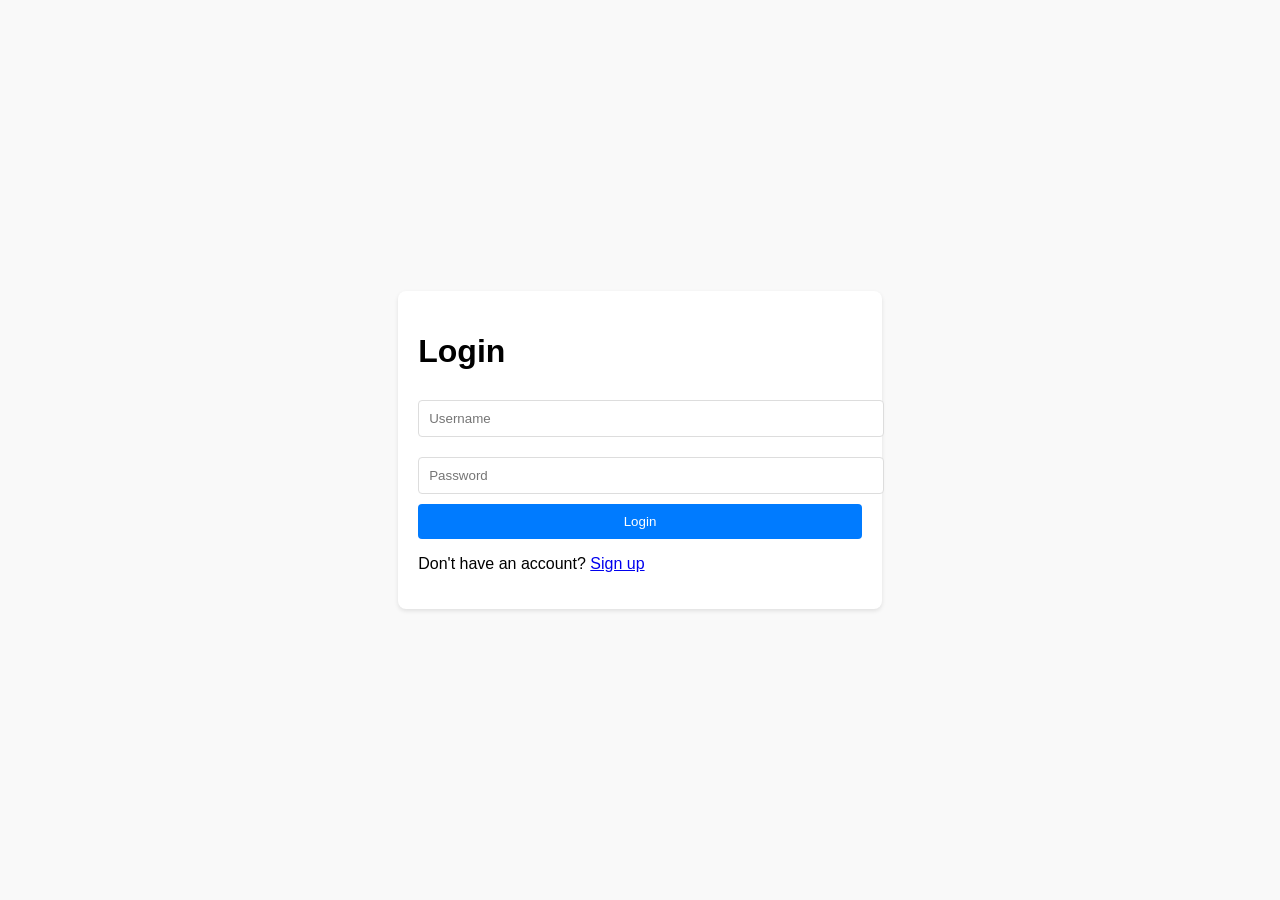
<file: templates/index.html>
<!DOCTYPE html>
<html lang="en">
<head>
    <meta charset="UTF-8">
    <meta name="viewport" content="width=device-width, initial-scale=1.0">
    <link rel="stylesheet" href="/static/styles.css">
    <title>Login</title>
</head>
<body>
    <div class="form-container">
        <h1>Login</h1>
        <form method="POST">
            <input type="text" name="username" placeholder="Username" required>
            <input type="password" name="password" placeholder="Password" required>
            <button type="submit">Login</button>
        </form>
        <p>Don't have an account? <a href="/signup">Sign up</a></p>
    </div>
</body>
</html>
</file>
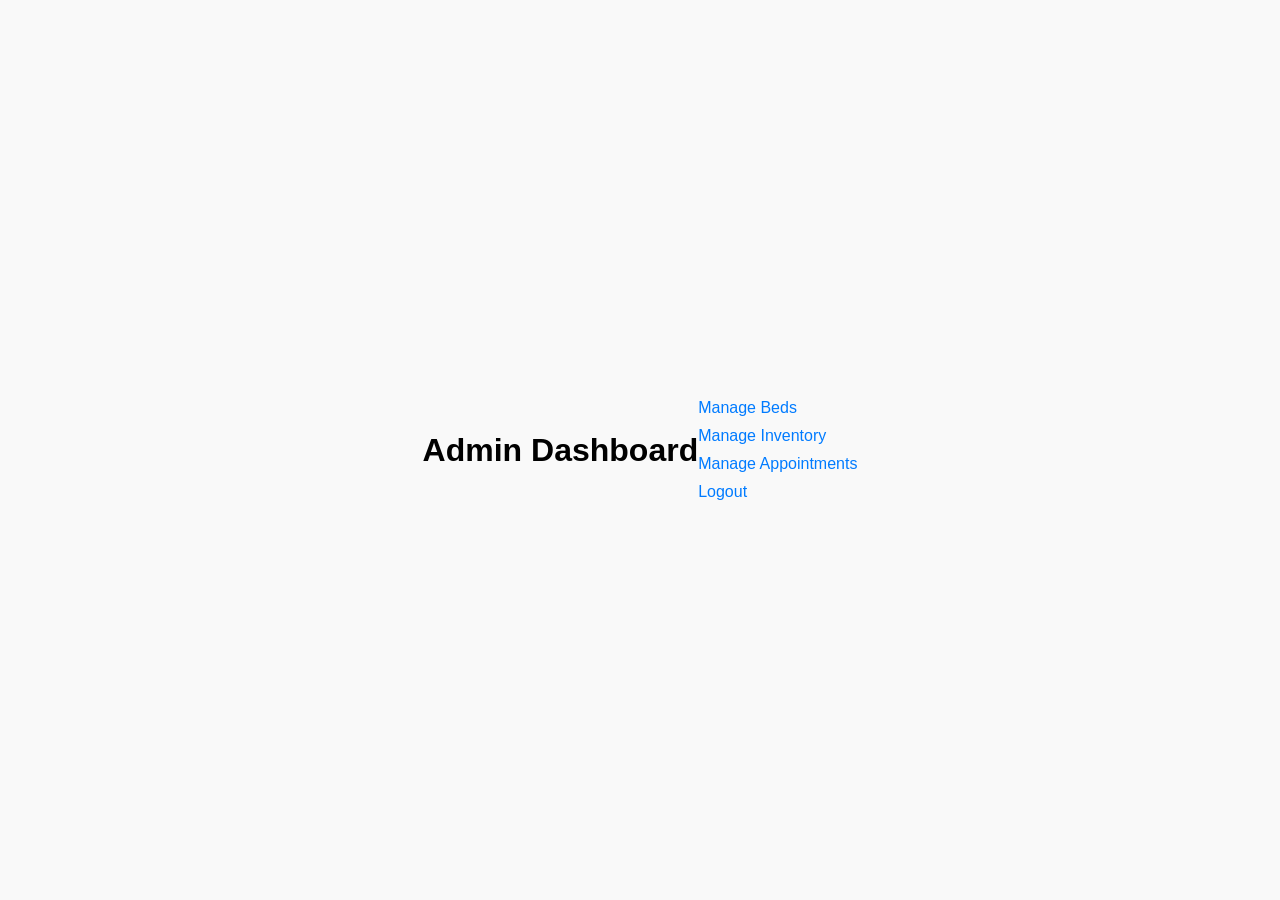
<file: templates/admin.html>
<!DOCTYPE html>
<html lang="en">
<head>
    <meta charset="UTF-8">
    <meta name="viewport" content="width=device-width, initial-scale=1.0">
    <link rel="stylesheet" href="/static/styles.css">
    <title>Admin Dashboard</title>
</head>
<body>
    <h1>Admin Dashboard</h1>
    <div class="dashboard">
        <a href="#beds-section">Manage Beds</a>
        <a href="#inventory-section">Manage Inventory</a>
        <a href="#appointments-section">Manage Appointments</a>
        <a href="/logout">Logout</a>
    </div>
</body>
</html>
</file>
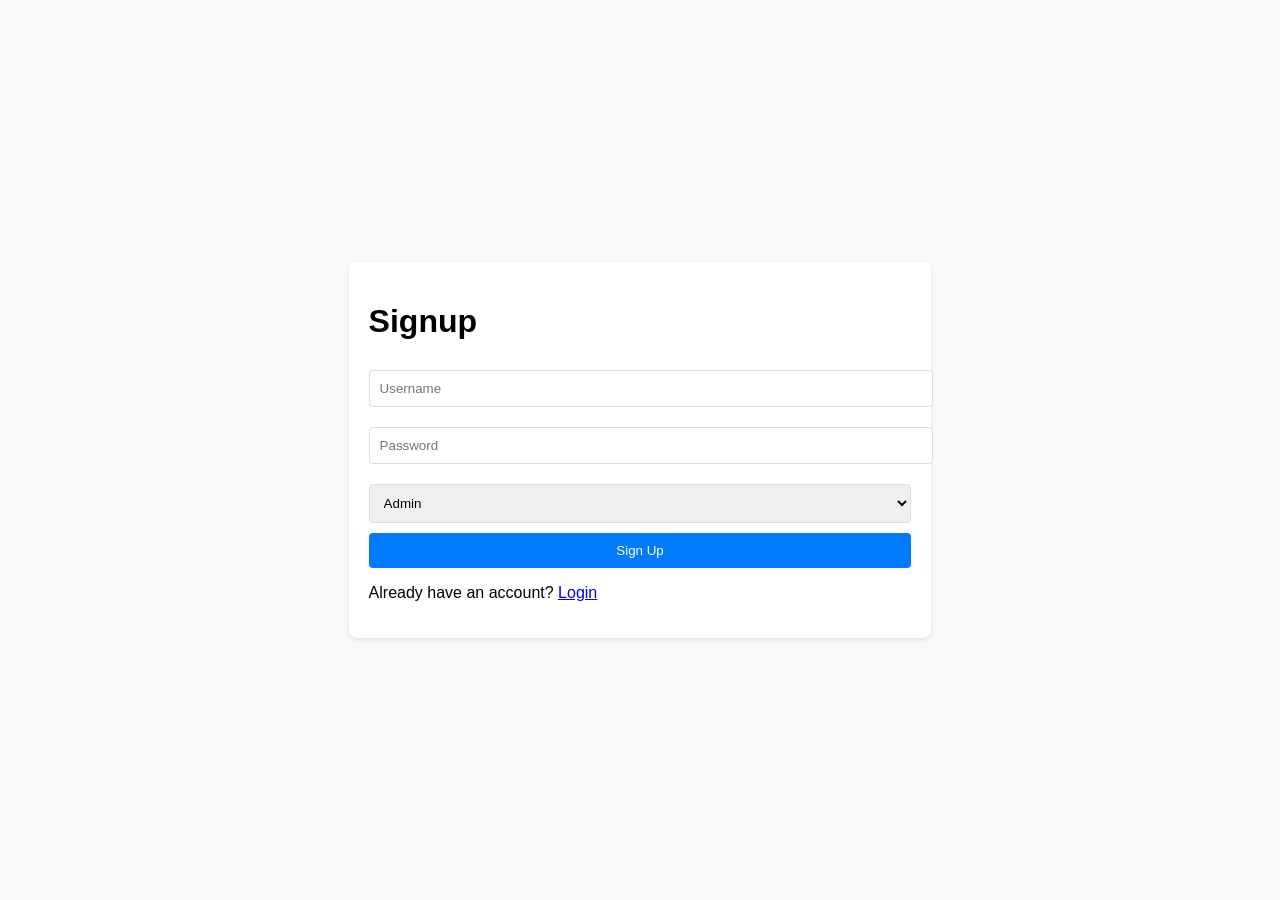
<file: templates/signup.html>
<!DOCTYPE html>
<html lang="en">
<head>
    <meta charset="UTF-8">
    <meta name="viewport" content="width=device-width, initial-scale=1.0">
    <link rel="stylesheet" href="/static/styles.css">
    <title>Signup</title>
</head>
<body>
    <div class="form-container">
        <h1>Signup</h1>
        <form method="POST">
            <input type="text" name="username" placeholder="Username" required>
            <input type="password" name="password" placeholder="Password" required>
            <select name="role" required>
                <option value="admin">Admin</option>
                <option value="user">User</option>
            </select>
            <button type="submit">Sign Up</button>
        </form>
        <p>Already have an account? <a href="/">Login</a></p>
    </div>
</body>
</html>
</file>
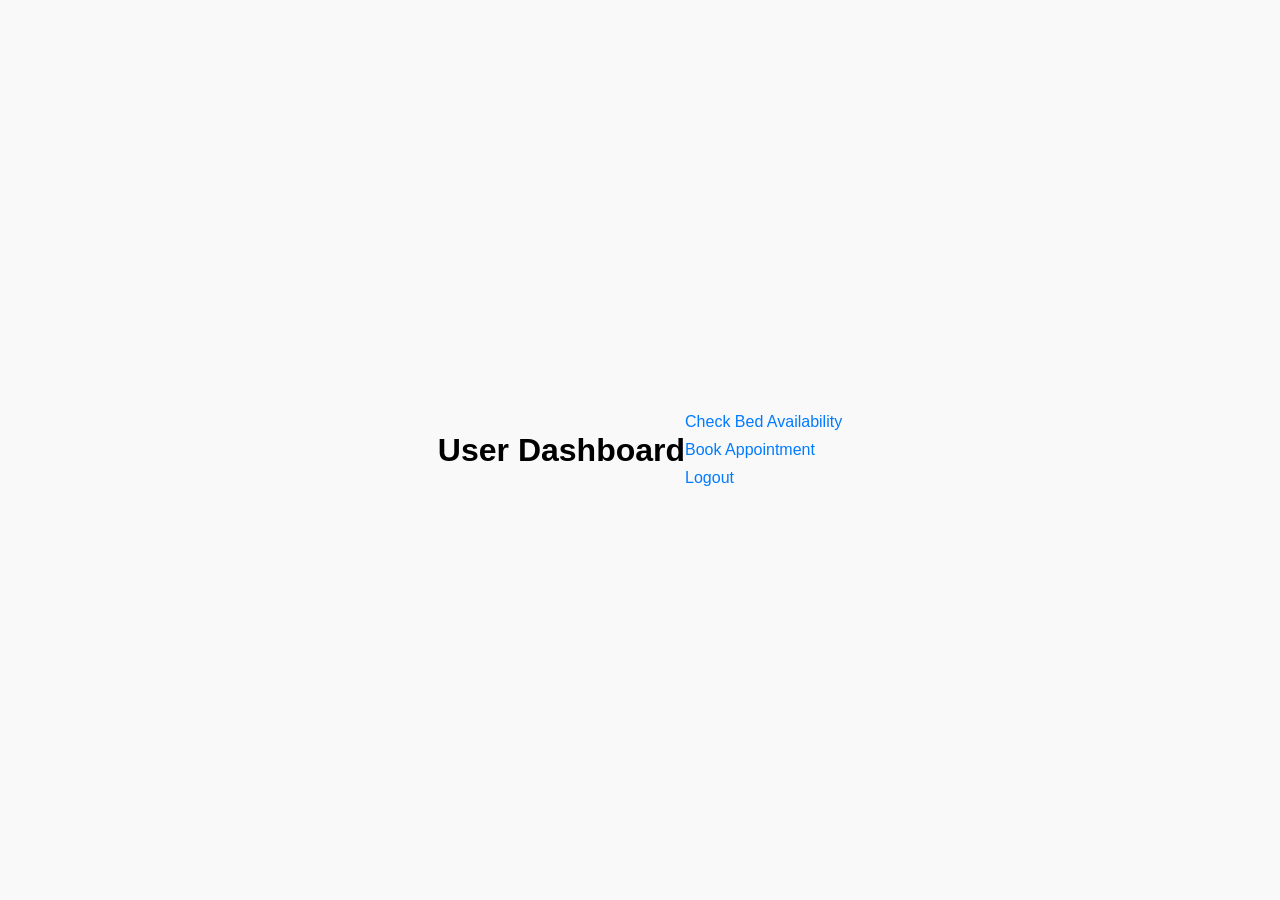
<file: templates/user.html>
<!DOCTYPE html>
<html lang="en">
<head>
    <meta charset="UTF-8">
    <meta name="viewport" content="width=device-width, initial-scale=1.0">
    <link rel="stylesheet" href="/static/styles.css">
    <title>User Dashboard</title>
</head>
<body>
    <h1>User Dashboard</h1>
    <div class="dashboard">
        <a href="#view-beds">Check Bed Availability</a>
        <a href="#book-appointment">Book Appointment</a>
        <a href="/logout">Logout</a>
    </div>
</body>
</html>
</file>
<file: static/styles.css>
body {
    font-family: Arial, sans-serif;
    background-color: #f9f9f9;
    margin: 0;
    padding: 0;
    display: flex;
    justify-content: center;
    align-items: center;
    height: 100vh;
}

.form-container {
    background: white;
    padding: 20px;
    border-radius: 8px;
    box-shadow: 0 2px 4px rgba(0, 0, 0, 0.1);
}

h1 {
    margin-bottom: 20px;
}

input, select {
    width: 100%;
    padding: 10px;
    margin: 10px 0;
    border: 1px solid #ddd;
    border-radius: 4px;
}

button {
    width: 100%;
    padding: 10px;
    background-color: #007BFF;
    color: white;
    border: none;
    border-radius: 4px;
    cursor: pointer;
}

button:hover {
    background-color: #0056b3;
}

.dashboard a {
    display: block;
    margin: 10px 0;
    color: #007BFF;
    text-decoration: none;
}
</file>
